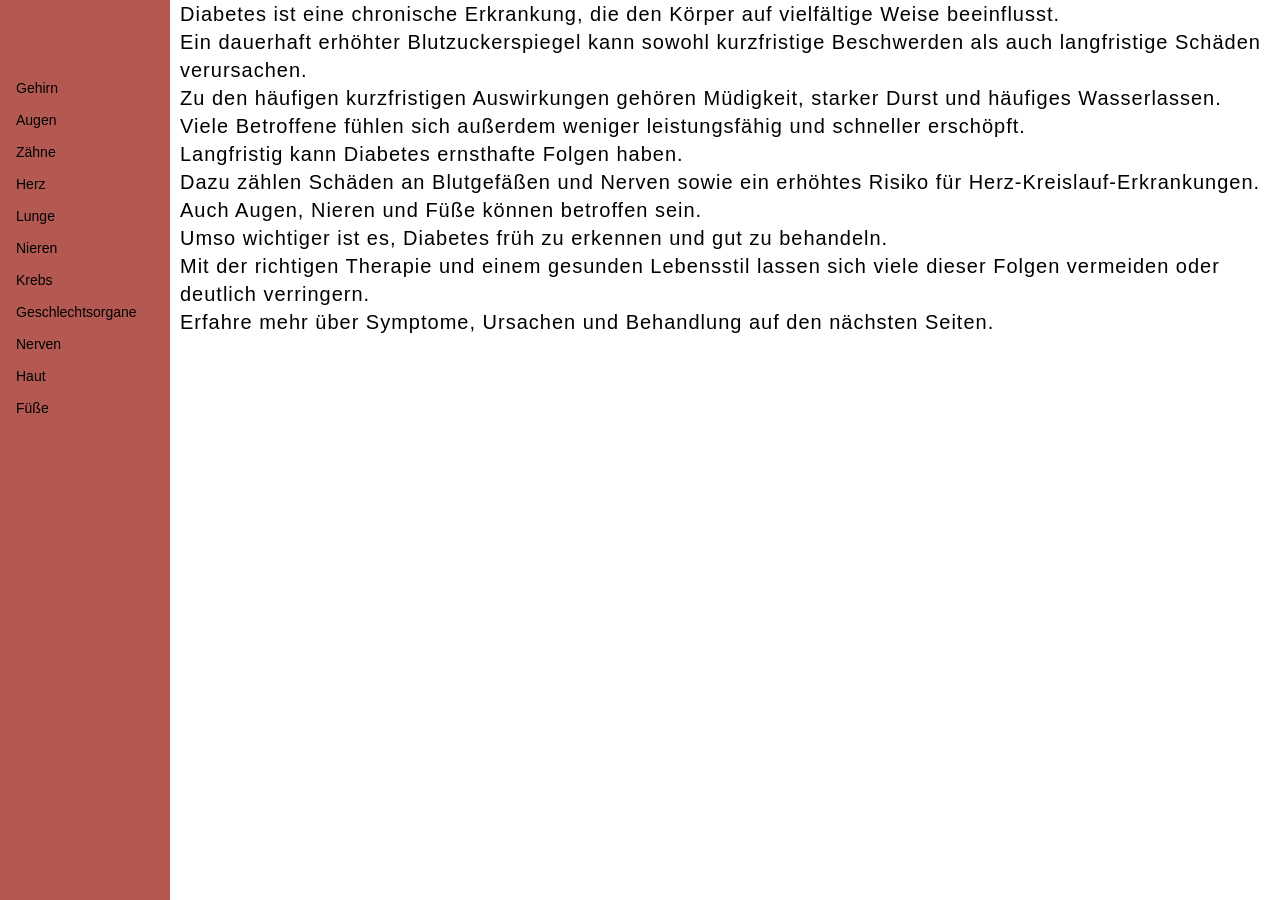
<file: index.html>
<html>
<head>
<link rel="stylesheet" href="css.css"></head>
<body>




<ul> 
<br>
<br>
<br>
<br>
  <li><a href="Gehirn.html">Gehirn</a></li>
  <li><a href="Augen.html">Augen</a></li>
  <li><a href="Zähne.html">Zähne</a></li>
  <li><a href="Herz.html">Herz</a></li>
  <li><a href="Lunge.html">Lunge</a></li>
  <li><a href="Nieren.html">Nieren</a></li>
  <li><a href="Krebs.html">Krebs</a></li>
  <li><a href="Geschlechtsorgane.html">Geschlechtsorgane</a></li>
  <li><a href="Nerven.html">Nerven</a></li>
  <li><a href="Haut.html">Haut</a></li>
  <li><a href="Füße.html">Füße</a></li>
</ul> 
  <body>
    <div> Diabetes ist eine chronische Erkrankung, die den Körper auf vielfältige Weise beeinflusst. <br>
      Ein dauerhaft erhöhter Blutzuckerspiegel kann sowohl kurzfristige Beschwerden als auch langfristige Schäden verursachen.<br>
Zu den häufigen kurzfristigen Auswirkungen gehören Müdigkeit, starker Durst und häufiges Wasserlassen. <br>
      Viele Betroffene fühlen sich außerdem weniger leistungsfähig und schneller erschöpft.<br>
Langfristig kann Diabetes ernsthafte Folgen haben.<br>
      Dazu zählen Schäden an Blutgefäßen und Nerven sowie ein erhöhtes Risiko für Herz-Kreislauf-Erkrankungen. <br>
      Auch Augen, Nieren und Füße können betroffen sein.<br>
Umso wichtiger ist es, Diabetes früh zu erkennen und gut zu behandeln. <br>
      Mit der richtigen Therapie und einem gesunden Lebensstil lassen sich viele dieser Folgen vermeiden oder deutlich verringern.<br>
 Erfahre mehr über Symptome, Ursachen und Behandlung auf den nächsten Seiten.</div>
  </body>
</html>
</file>
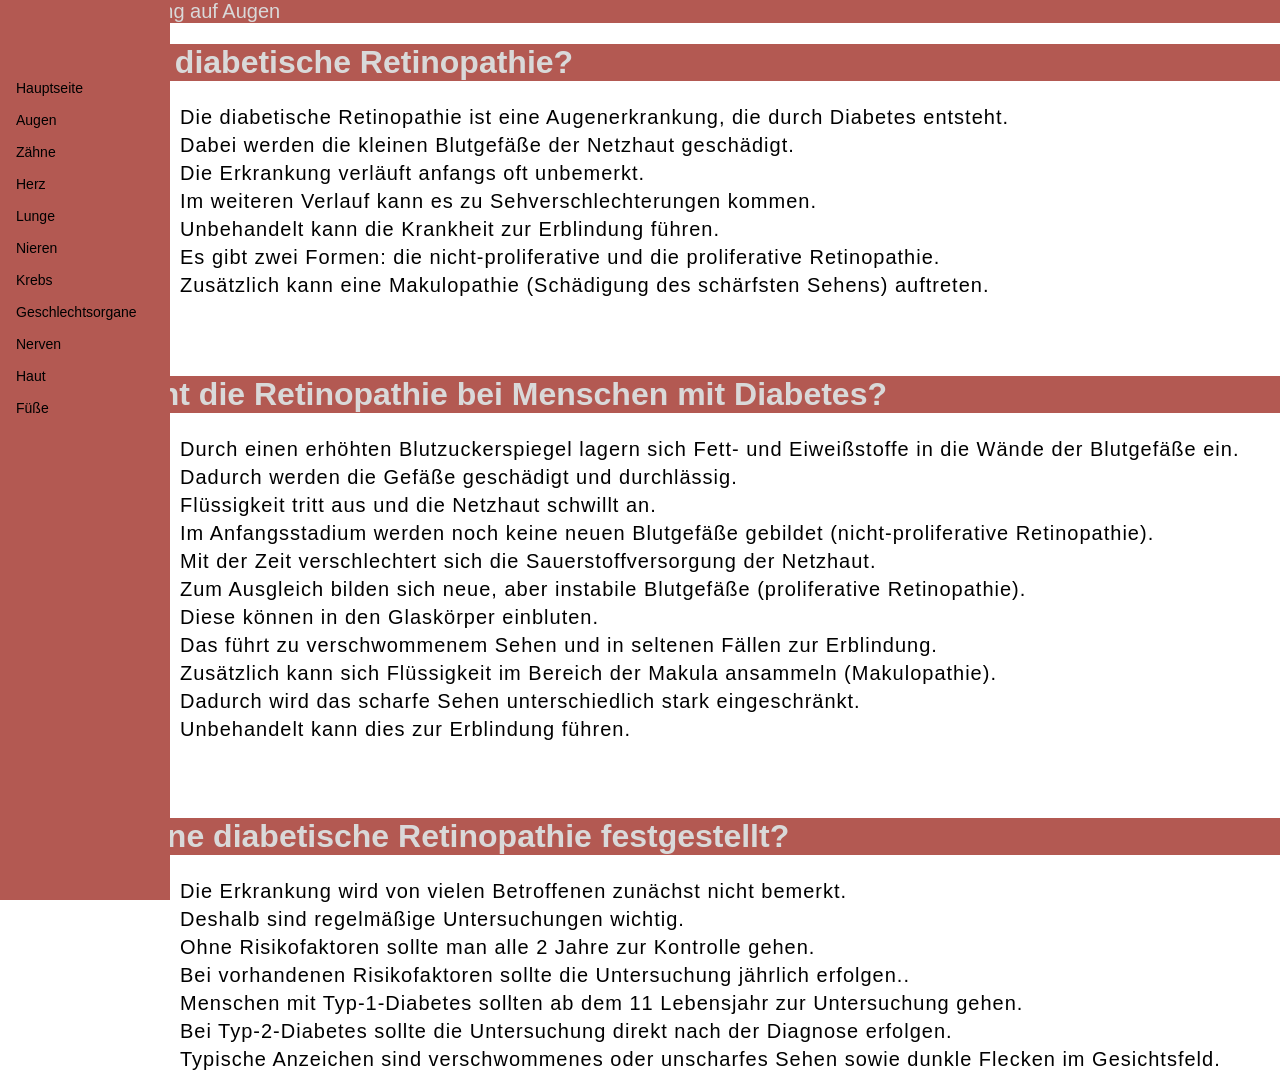
<file: Augen.html>
<html>
<head>
<title>Augen</title>
<link rel="stylesheet" href="css.css">
</head>
<body>




<ul> 
<br>
<br>
<br>
<br>
  <li><a href="index.html">Hauptseite</a></li>
  <li><a href="Augen.html">Augen</a></li>
  <li><a href="Zähne.html">Zähne</a></li>
  <li><a href="Herz.html">Herz</a></li>
  <li><a href="Lunge.html">Lunge</a></li>
  <li><a href="Nieren.html">Nieren</a></li>
  <li><a href="Krebs.html">Krebs</a></li>
  <li><a href="Geschlechtsorgane.html">Geschlechtsorgane</a></li>
  <li><a href="Nerven.html">Nerven</a></li>
  <li><a href="Haut.html">Haut</a></li>
  <li><a href="Füße.html">Füße</a></li>
</ul> 

	
<p>geheim!! Auswirkung auf Augen</p>

<h1>Was ist die diabetische Retinopathie?</h1>
<div>Die diabetische Retinopathie ist eine Augenerkrankung, die durch Diabetes entsteht.<br>
 Dabei werden die kleinen Blutgefäße der Netzhaut geschädigt.<br>
 Die Erkrankung verläuft anfangs oft unbemerkt.<br>
 Im weiteren Verlauf kann es zu Sehverschlechterungen kommen.<br>
 Unbehandelt kann die Krankheit zur Erblindung führen.<br>
 Es gibt zwei Formen: die nicht-proliferative und die proliferative Retinopathie.<br>
 Zusätzlich kann eine Makulopathie (Schädigung des schärfsten Sehens) auftreten.<br><br><br></div>

<h1>Wie entsteht die Retinopathie bei Menschen mit Diabetes?</h1>
<div>Durch einen erhöhten Blutzuckerspiegel lagern sich Fett- und Eiweißstoffe in die Wände der Blutgefäße ein.<br>
 Dadurch werden die Gefäße geschädigt und durchlässig.<br>
 Flüssigkeit tritt aus und die Netzhaut schwillt an.<br>
 Im Anfangsstadium werden noch keine neuen Blutgefäße gebildet (nicht-proliferative Retinopathie).<br>
 Mit der Zeit verschlechtert sich die Sauerstoffversorgung der Netzhaut.<br>
 Zum Ausgleich bilden sich neue, aber instabile Blutgefäße (proliferative Retinopathie).<br>
 Diese können in den Glaskörper einbluten.<br>
 Das führt zu verschwommenem Sehen und in seltenen Fällen zur Erblindung.<br>
 Zusätzlich kann sich Flüssigkeit im Bereich der Makula ansammeln (Makulopathie).<br> 
Dadurch wird das scharfe Sehen unterschiedlich stark eingeschränkt.<br>
 Unbehandelt kann dies zur Erblindung führen.</div><br><br><br>

<h1>Wie wird eine diabetische Retinopathie festgestellt?</h1>
<div>Die Erkrankung wird von vielen Betroffenen zunächst nicht bemerkt.<br>
 Deshalb sind regelmäßige Untersuchungen wichtig.<br>
 Ohne Risikofaktoren sollte man alle 2 Jahre zur Kontrolle gehen.<br>
 Bei vorhandenen Risikofaktoren sollte die Untersuchung jährlich erfolgen..<br>
 Menschen mit Typ-1-Diabetes sollten ab dem 11 Lebensjahr zur Untersuchung gehen.<br>
 Bei Typ-2-Diabetes sollte die Untersuchung direkt nach der Diagnose erfolgen.<br>
 Typische Anzeichen sind verschwommenes oder unscharfes Sehen sowie dunkle Flecken im Gesichtsfeld.<br></div>

</body>
</html>
</file>
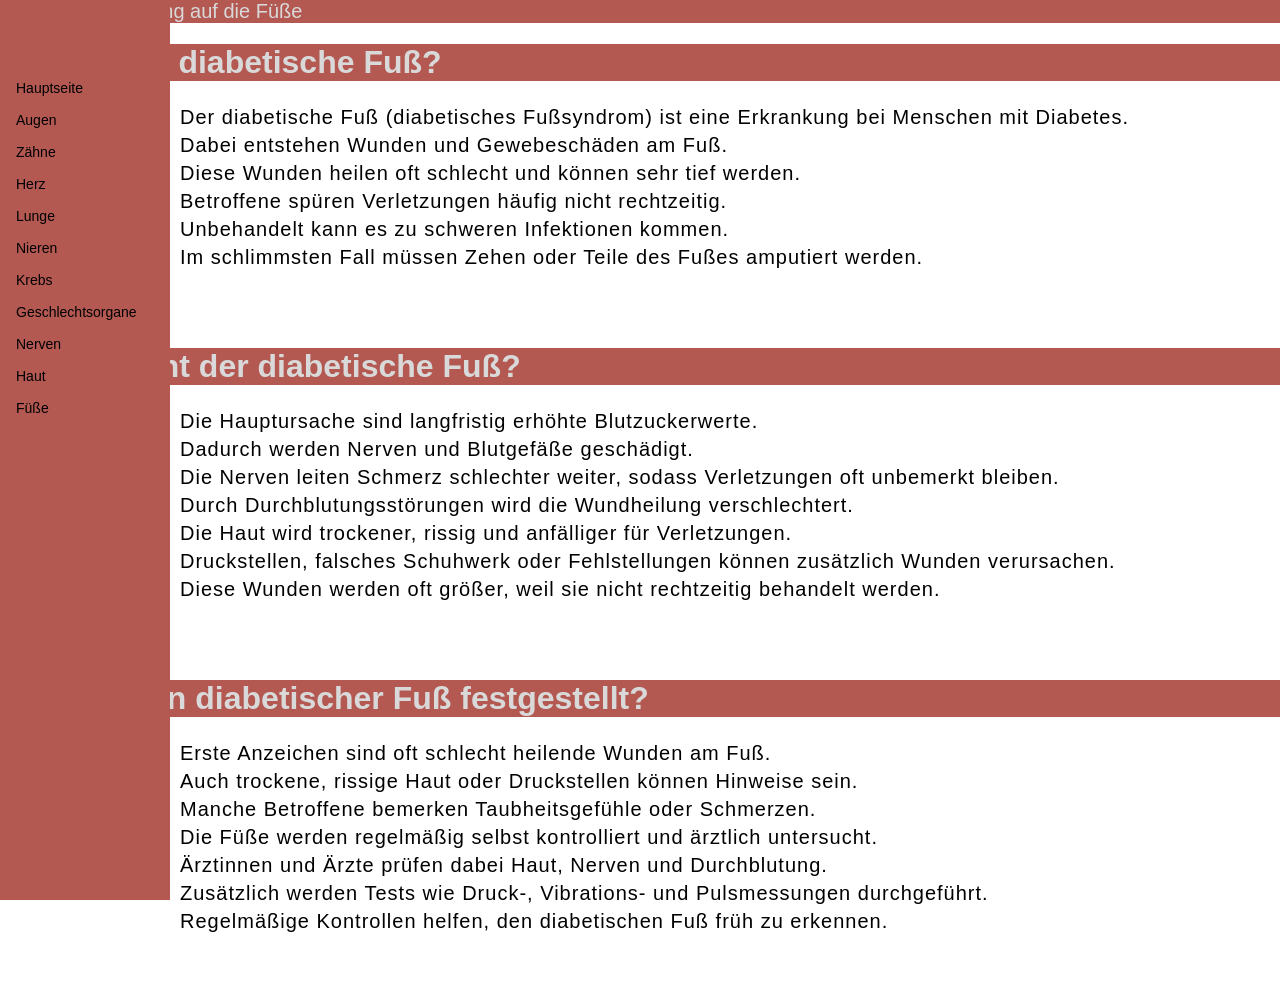
<file: Füße.html>
<html>
<head>
<title>Fuß</title>
<link rel="stylesheet" href="css.css"></head>
<body>



<ul> 
<br>
<br>
<br>
<br>
  <li><a href="index.html">Hauptseite</a></li>
  <li><a href="Augen.html">Augen</a></li>
  <li><a href="Zähne.html">Zähne</a></li>
  <li><a href="Herz.html">Herz</a></li>
  <li><a href="Lunge.html">Lunge</a></li>
  <li><a href="Nieren.html">Nieren</a></li>
  <li><a href="Krebs.html">Krebs</a></li>
  <li><a href="Geschlechtsorgane.html">Geschlechtsorgane</a></li>
  <li><a href="Nerven.html">Nerven</a></li>
  <li><a href="Haut.html">Haut</a></li>
  <li><a href="Füße.html">Füße</a></li>
</ul> 


<p>geheim!! Auswirkung auf die Füße</p>

<h1>Was ist der diabetische Fuß?</h1><div>
Der diabetische Fuß (diabetisches Fußsyndrom) ist eine Erkrankung bei Menschen mit Diabetes.<br>
Dabei entstehen Wunden und Gewebeschäden am Fuß.<br>
Diese Wunden heilen oft schlecht und können sehr tief werden.<br>
Betroffene spüren Verletzungen häufig nicht rechtzeitig.<br>
Unbehandelt kann es zu schweren Infektionen kommen.<br>
Im schlimmsten Fall müssen Zehen oder Teile des Fußes amputiert werden.<br><br><br></div>	

<h1>Wie entsteht der diabetische Fuß?</h1><div>
Die Hauptursache sind langfristig erhöhte Blutzuckerwerte.<br>
Dadurch werden Nerven und Blutgefäße geschädigt.<br>
Die Nerven leiten Schmerz schlechter weiter, sodass Verletzungen oft unbemerkt bleiben.<br>
Durch Durchblutungsstörungen wird die Wundheilung verschlechtert.<br>
Die Haut wird trockener, rissig und anfälliger für Verletzungen.<br>
Druckstellen, falsches Schuhwerk oder Fehlstellungen können zusätzlich Wunden verursachen.<br>
Diese Wunden werden oft größer, weil sie nicht rechtzeitig behandelt werden.<br><br><br></div>

<h1>Wie wird ein diabetischer Fuß festgestellt?</h1><div>
Erste Anzeichen sind oft schlecht heilende Wunden am Fuß.<br>
Auch trockene, rissige Haut oder Druckstellen können Hinweise sein.<br>
Manche Betroffene bemerken Taubheitsgefühle oder Schmerzen.<br>
Die Füße werden regelmäßig selbst kontrolliert und ärztlich untersucht.<br>
Ärztinnen und Ärzte prüfen dabei Haut, Nerven und Durchblutung.<br>
Zusätzlich werden Tests wie Druck-, Vibrations- und Pulsmessungen durchgeführt.<br>
Regelmäßige Kontrollen helfen, den diabetischen Fuß früh zu erkennen.<br><br><br></div>

</body>
</html>
</file>
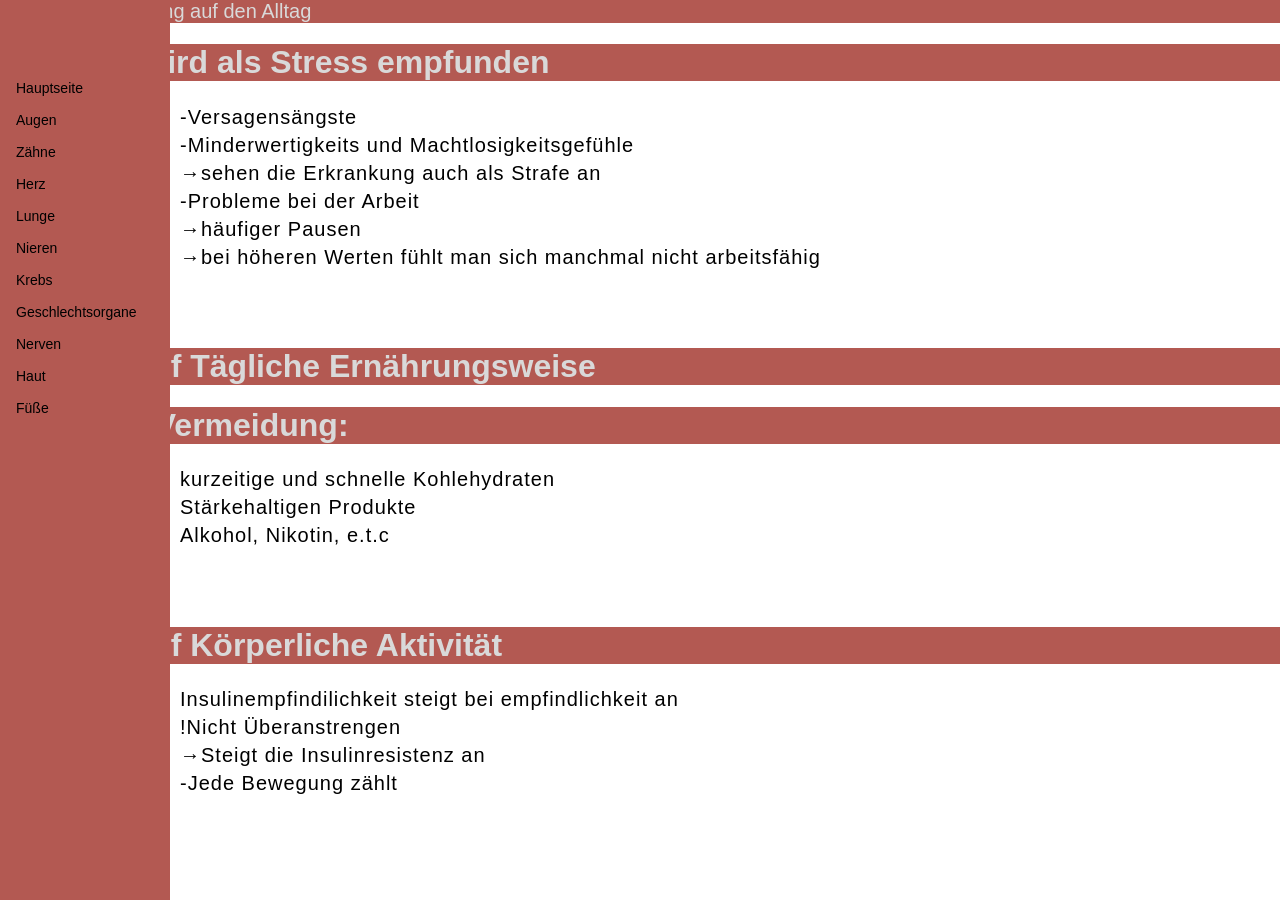
<file: Gehirn.html>
<html>
<head>
<title>Alltag</title>
<link rel="stylesheet" href="css.css"></head>
<body>



<ul> 
<br>
<br>
<br>
<br>
  <li><a href="index.html">Hauptseite</a></li>
  <li><a href="Augen.html">Augen</a></li>
  <li><a href="Zähne.html">Zähne</a></li>
  <li><a href="Herz.html">Herz</a></li>
  <li><a href="Lunge.html">Lunge</a></li>
  <li><a href="Nieren.html">Nieren</a></li>
  <li><a href="Krebs.html">Krebs</a></li>
  <li><a href="Geschlechtsorgane.html">Geschlechtsorgane</a></li>
  <li><a href="Nerven.html">Nerven</a></li>
  <li><a href="Haut.html">Haut</a></li>
  <li><a href="Füße.html">Füße</a></li>
</ul> 

<p>geheim!!  Auswirkung auf den Alltag</p>


<h1>Therapie wird als Stress empfunden</h1><div>
-Versagensängste<br>
-Minderwertigkeits und Machtlosigkeitsgefühle<br>
→sehen die Erkrankung auch als Strafe an<br>
-Probleme bei der Arbeit<br>
→häufiger Pausen<br>
→bei höheren Werten fühlt man sich manchmal nicht arbeitsfähig<br><br><br></div>

<h1>Einfluss auf Tägliche Ernährungsweise</h1><div>

</div>



<h1>Generelle Vermeidung:</h1><div>
kurzeitige und schnelle Kohlehydraten<br>
Stärkehaltigen Produkte<br>
Alkohol, Nikotin, e.t.c<br><br><br></div>

<h1>Einfluss auf Körperliche Aktivität</h1><div>
Insulinempfindilichkeit steigt bei empfindlichkeit an<br>
!Nicht Überanstrengen<br>
→Steigt die Insulinresistenz an<br>
-Jede Bewegung zählt<br>
</body>
</html>
</file>
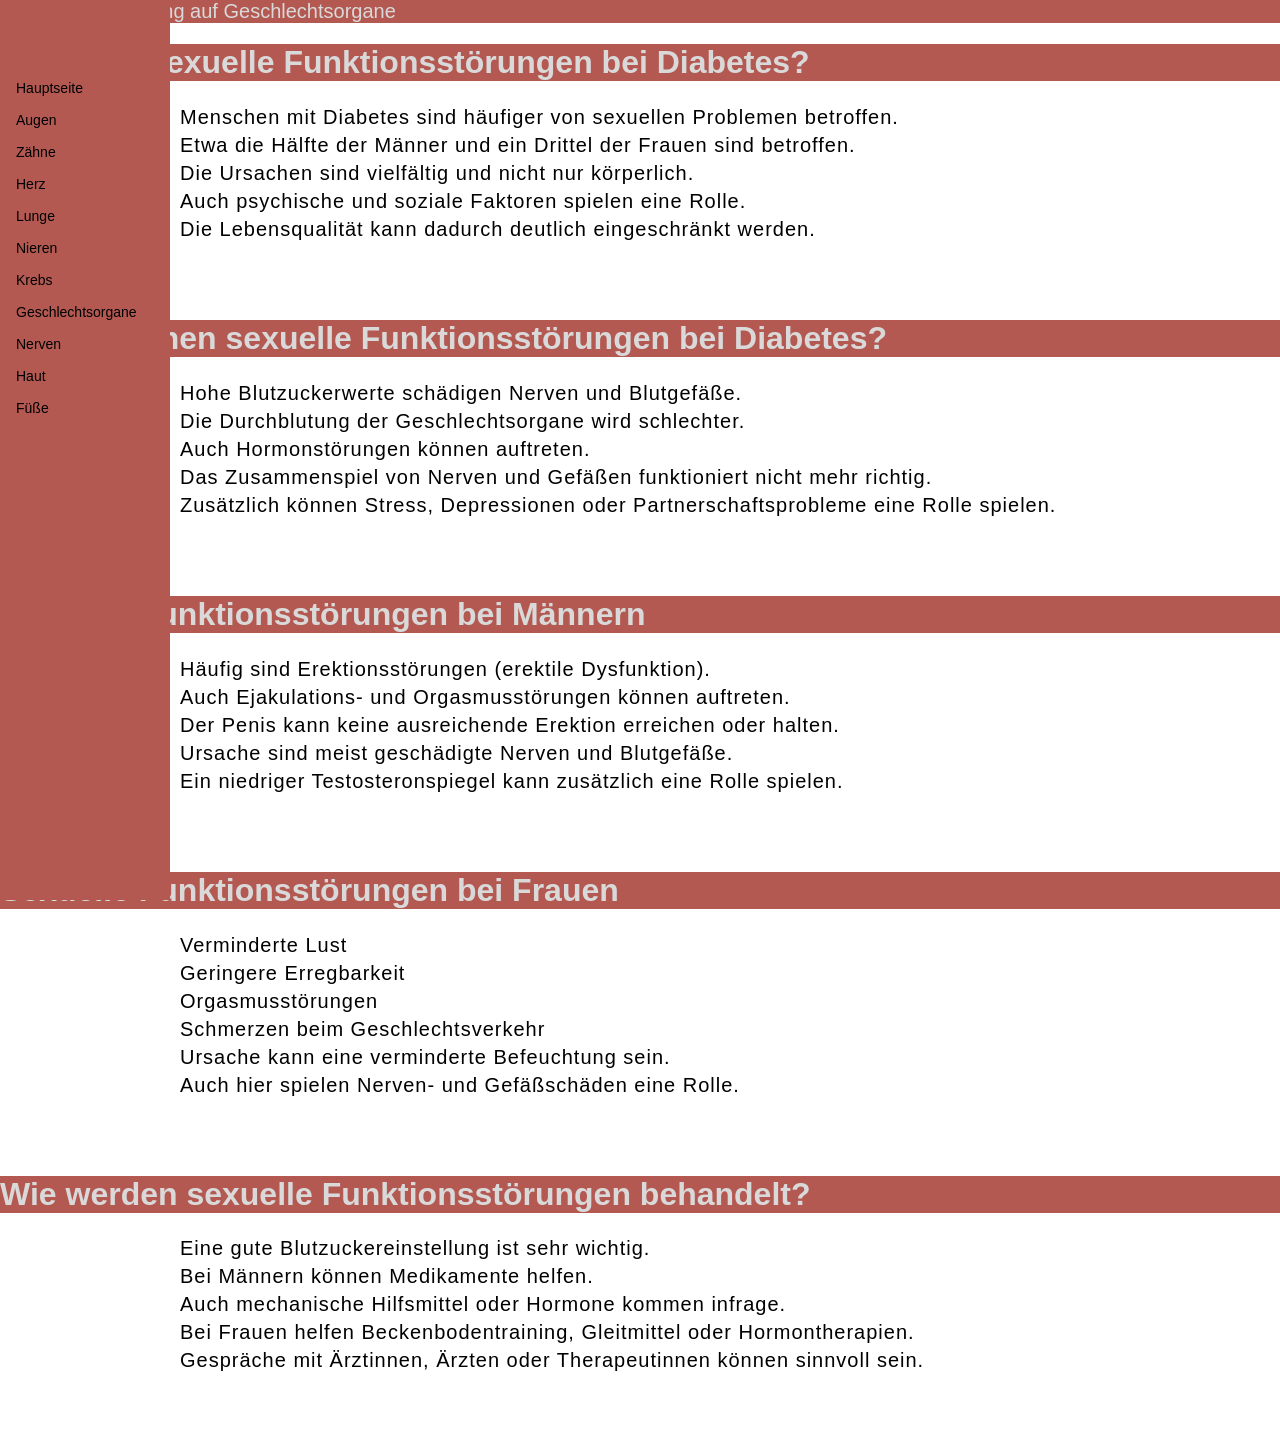
<file: Geschlechtsorgane.html>
<html>
<head>
<title>Geschlechtsorgane</title>
<link rel="stylesheet" href="css.css"></head>
<body>




<ul> 
<br>
<br>
<br>
<br>
  <li><a href="index.html">Hauptseite</a></li>
  <li><a href="Augen.html">Augen</a></li>
  <li><a href="Zähne.html">Zähne</a></li>
  <li><a href="Herz.html">Herz</a></li>
  <li><a href="Lunge.html">Lunge</a></li>
  <li><a href="Nieren.html">Nieren</a></li>
  <li><a href="Krebs.html">Krebs</a></li>
  <li><a href="Geschlechtsorgane.html">Geschlechtsorgane</a></li>
  <li><a href="Nerven.html">Nerven</a></li>
  <li><a href="Haut.html">Haut</a></li>
  <li><a href="Füße.html">Füße</a></li>
</ul> 


<p>geheim!! Auswirkung auf Geschlechtsorgane</p>

<h1>Was sind sexuelle Funktionsstörungen bei Diabetes?</h1>
<div>Menschen mit Diabetes sind häufiger von sexuellen Problemen betroffen.<br>
 Etwa die Hälfte der Männer und ein Drittel der Frauen sind betroffen.<br>
 Die Ursachen sind vielfältig und nicht nur körperlich.<br>
 Auch psychische und soziale Faktoren spielen eine Rolle.<br>
 Die Lebensqualität kann dadurch deutlich eingeschränkt werden.<br><br><br></div>

<h1>Wie entstehen sexuelle Funktionsstörungen bei Diabetes?</h1>
<div>Hohe Blutzuckerwerte schädigen Nerven und Blutgefäße.<br>
 Die Durchblutung der Geschlechtsorgane wird schlechter.<br>
 Auch Hormonstörungen können auftreten.<br>
 Das Zusammenspiel von Nerven und Gefäßen funktioniert nicht mehr richtig.<br> Zusätzlich können Stress, Depressionen oder Partnerschaftsprobleme eine Rolle spielen.<br><br><br></div>

<h1>Sexuelle Funktionsstörungen bei Männern</h1>
<div>Häufig sind Erektionsstörungen (erektile Dysfunktion).<br>
 Auch Ejakulations- und Orgasmusstörungen können auftreten.<br>
 Der Penis kann keine ausreichende Erektion erreichen oder halten.<br>
 Ursache sind meist geschädigte Nerven und Blutgefäße.<br>
 Ein niedriger Testosteronspiegel kann zusätzlich eine Rolle spielen.<br><br><br></div>

<h1>Sexuelle Funktionsstörungen bei Frauen</h1>
<div>Verminderte Lust<br>
 Geringere Erregbarkeit<br>
 Orgasmusstörungen<br>
 Schmerzen beim Geschlechtsverkehr<br>
 Ursache kann eine verminderte Befeuchtung sein.<br>
 Auch hier spielen Nerven- und Gefäßschäden eine Rolle.<br><br><br></div>

<h1>Wie werden sexuelle Funktionsstörungen behandelt?</h1>
<div>Eine gute Blutzuckereinstellung ist sehr wichtig.<br>
 Bei Männern können Medikamente helfen.<br>
 Auch mechanische Hilfsmittel oder Hormone kommen infrage.<br>
 Bei Frauen helfen Beckenbodentraining, Gleitmittel oder Hormontherapien.<br>
 Gespräche mit Ärztinnen, Ärzten oder Therapeutinnen können sinnvoll sein.<br><br><br></div>

</body>
</html>
</file>
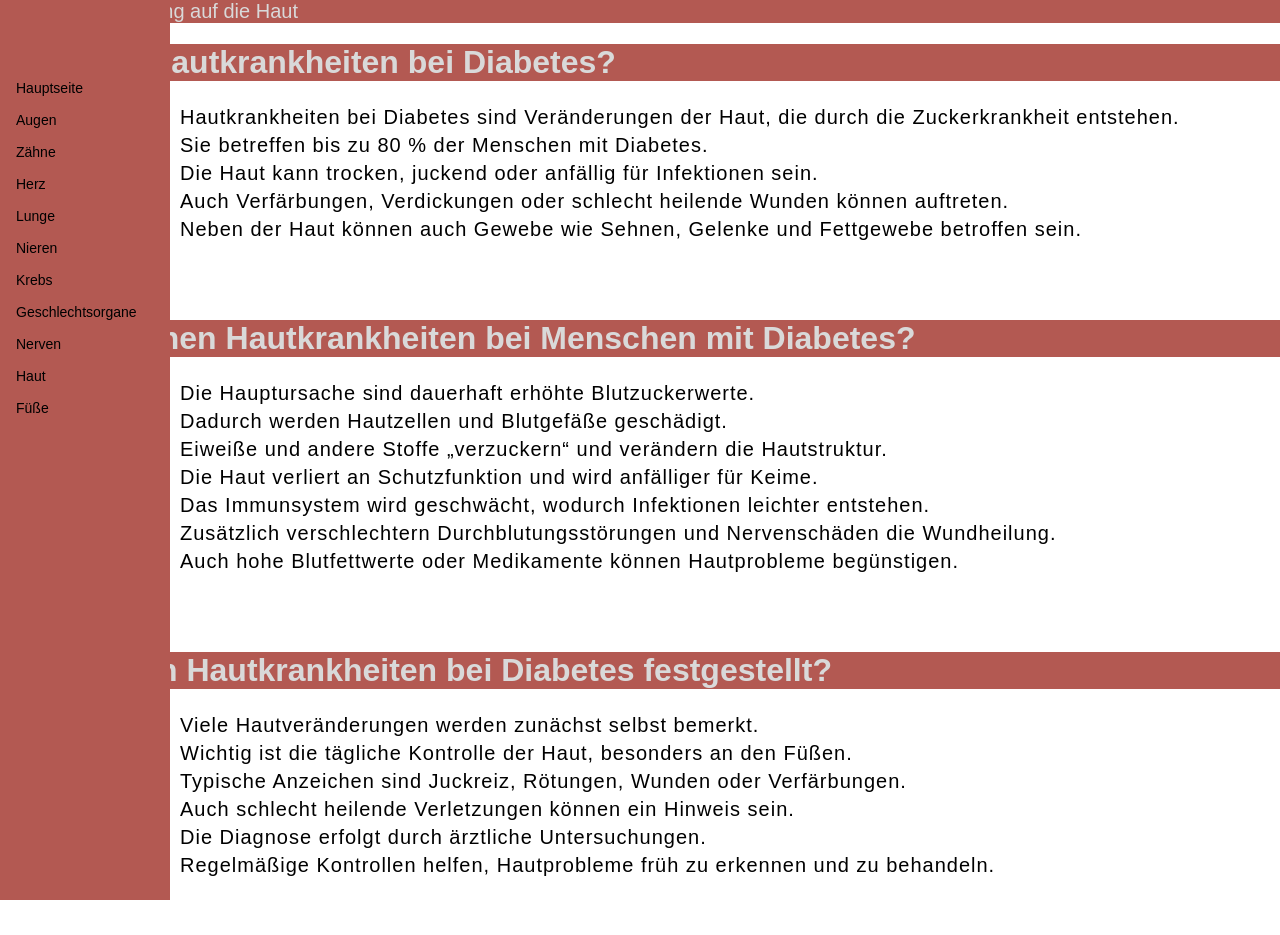
<file: Haut.html>
<html>
<head>
<title>Haut</title>
<link rel="stylesheet" href="css.css"></head>
<body>




<ul> 
<br>
<br>
<br>
<br>
  <li><a href="index.html">Hauptseite</a></li>
  <li><a href="Augen.html">Augen</a></li>
  <li><a href="Zähne.html">Zähne</a></li>
  <li><a href="Herz.html">Herz</a></li>
  <li><a href="Lunge.html">Lunge</a></li>
  <li><a href="Nieren.html">Nieren</a></li>
  <li><a href="Krebs.html">Krebs</a></li>
  <li><a href="Geschlechtsorgane.html">Geschlechtsorgane</a></li>
  <li><a href="Nerven.html">Nerven</a></li>
  <li><a href="Haut.html">Haut</a></li>
  <li><a href="Füße.html">Füße</a></li>
</ul> 


<p>geheim!! Auswirkung auf die Haut</p>

<h1>Was sind Hautkrankheiten bei Diabetes?</h1><div>
Hautkrankheiten bei Diabetes sind Veränderungen der Haut, die durch die Zuckerkrankheit entstehen.<br>
Sie betreffen bis zu 80 % der Menschen mit Diabetes.<br>
Die Haut kann trocken, juckend oder anfällig für Infektionen sein.<br>
Auch Verfärbungen, Verdickungen oder schlecht heilende Wunden können auftreten.<br>
Neben der Haut können auch Gewebe wie Sehnen, Gelenke und Fettgewebe betroffen sein.<br><br><br></div>

<h1>Wie entstehen Hautkrankheiten bei Menschen mit Diabetes?</h1><div>
Die Hauptursache sind dauerhaft erhöhte Blutzuckerwerte.<br>
Dadurch werden Hautzellen und Blutgefäße geschädigt.<br>
Eiweiße und andere Stoffe „verzuckern“ und verändern die Hautstruktur.<br>
Die Haut verliert an Schutzfunktion und wird anfälliger für Keime.<br>
Das Immunsystem wird geschwächt, wodurch Infektionen leichter entstehen.<br>
Zusätzlich verschlechtern Durchblutungsstörungen und Nervenschäden die Wundheilung.<br>
Auch hohe Blutfettwerte oder Medikamente können Hautprobleme begünstigen.<br><br><br></div>

<h1>Wie werden Hautkrankheiten bei Diabetes festgestellt?</h1><div>
Viele Hautveränderungen werden zunächst selbst bemerkt.<br>
Wichtig ist die tägliche Kontrolle der Haut, besonders an den Füßen.<br>
Typische Anzeichen sind Juckreiz, Rötungen, Wunden oder Verfärbungen.<br>
Auch schlecht heilende Verletzungen können ein Hinweis sein.<br>
Die Diagnose erfolgt durch ärztliche Untersuchungen.<br>
Regelmäßige Kontrollen helfen, Hautprobleme früh zu erkennen und zu behandeln.<br><br><br></div>

</body>
</html>
</file>
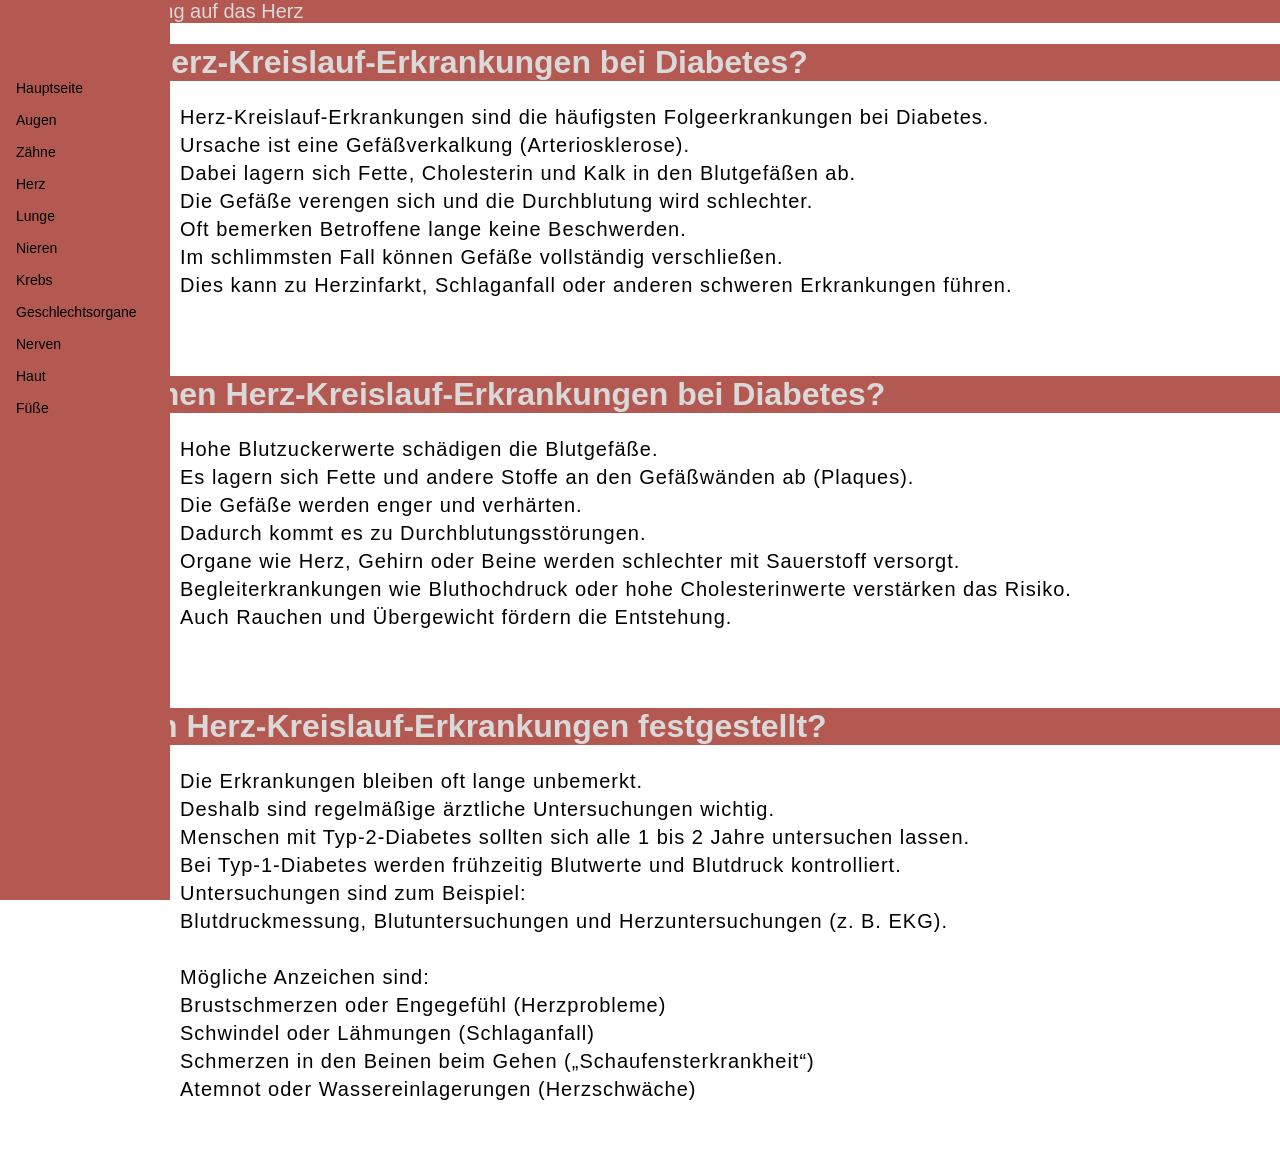
<file: Herz.html>
<html>
<head>
<title>Herz</title>
<link rel="stylesheet" href="css.css"></head>
<body>




<ul> 
<br>
<br>
<br>
<br>
  <li><a href="index.html">Hauptseite</a></li>
  <li><a href="Augen.html">Augen</a></li>
  <li><a href="Zähne.html">Zähne</a></li>
  <li><a href="Herz.html">Herz</a></li>
  <li><a href="Lunge.html">Lunge</a></li>
  <li><a href="Nieren.html">Nieren</a></li>
  <li><a href="Krebs.html">Krebs</a></li>
  <li><a href="Geschlechtsorgane.html">Geschlechtsorgane</a></li>
  <li><a href="Nerven.html">Nerven</a></li>
  <li><a href="Haut.html">Haut</a></li>
  <li><a href="Füße.html">Füße</a></li>
</ul> 


<p>geheim!! Auswirkung auf das Herz</p>


<h1>Was sind Herz-Kreislauf-Erkrankungen bei Diabetes?</h1>
<div>Herz-Kreislauf-Erkrankungen sind die häufigsten Folgeerkrankungen bei Diabetes.<br>
 Ursache ist eine Gefäßverkalkung (Arteriosklerose).<br>
 Dabei lagern sich Fette, Cholesterin und Kalk in den Blutgefäßen ab.<br>
 Die Gefäße verengen sich und die Durchblutung wird schlechter.<br>
 Oft bemerken Betroffene lange keine Beschwerden.<br>
 Im schlimmsten Fall können Gefäße vollständig verschließen.<br>
 Dies kann zu Herzinfarkt, Schlaganfall oder anderen schweren Erkrankungen führen.<br><br><br>
</div>
<h1>Wie entstehen Herz-Kreislauf-Erkrankungen bei Diabetes?</h1>
<div>Hohe Blutzuckerwerte schädigen die Blutgefäße.<br>
 Es lagern sich Fette und andere Stoffe an den Gefäßwänden ab (Plaques).<br>
 Die Gefäße werden enger und verhärten.<br>
 Dadurch kommt es zu Durchblutungsstörungen.<br>
 Organe wie Herz, Gehirn oder Beine werden schlechter mit Sauerstoff versorgt.<br>
 Begleiterkrankungen wie Bluthochdruck oder hohe Cholesterinwerte verstärken das Risiko.<br>
 Auch Rauchen und Übergewicht fördern die Entstehung.<br><br><br>
</div>
<h1>Wie werden Herz-Kreislauf-Erkrankungen festgestellt?</h1>
<div>Die Erkrankungen bleiben oft lange unbemerkt.<br>
 Deshalb sind regelmäßige ärztliche Untersuchungen wichtig.<br>
 Menschen mit Typ-2-Diabetes sollten sich alle 1 bis 2 Jahre untersuchen lassen.<br>
 Bei Typ-1-Diabetes werden frühzeitig Blutwerte und Blutdruck kontrolliert.<br>
 Untersuchungen sind zum Beispiel:<br>
 Blutdruckmessung, Blutuntersuchungen und Herzuntersuchungen (z. B. EKG).<br><br>
Mögliche Anzeichen sind:<br>
 Brustschmerzen oder Engegefühl (Herzprobleme)<br>
 Schwindel oder Lähmungen (Schlaganfall)<br>
 Schmerzen in den Beinen beim Gehen („Schaufensterkrankheit“)<br>
 Atemnot oder Wassereinlagerungen (Herzschwäche)<br><br><br>
</div>

</body>
</html>
</file>
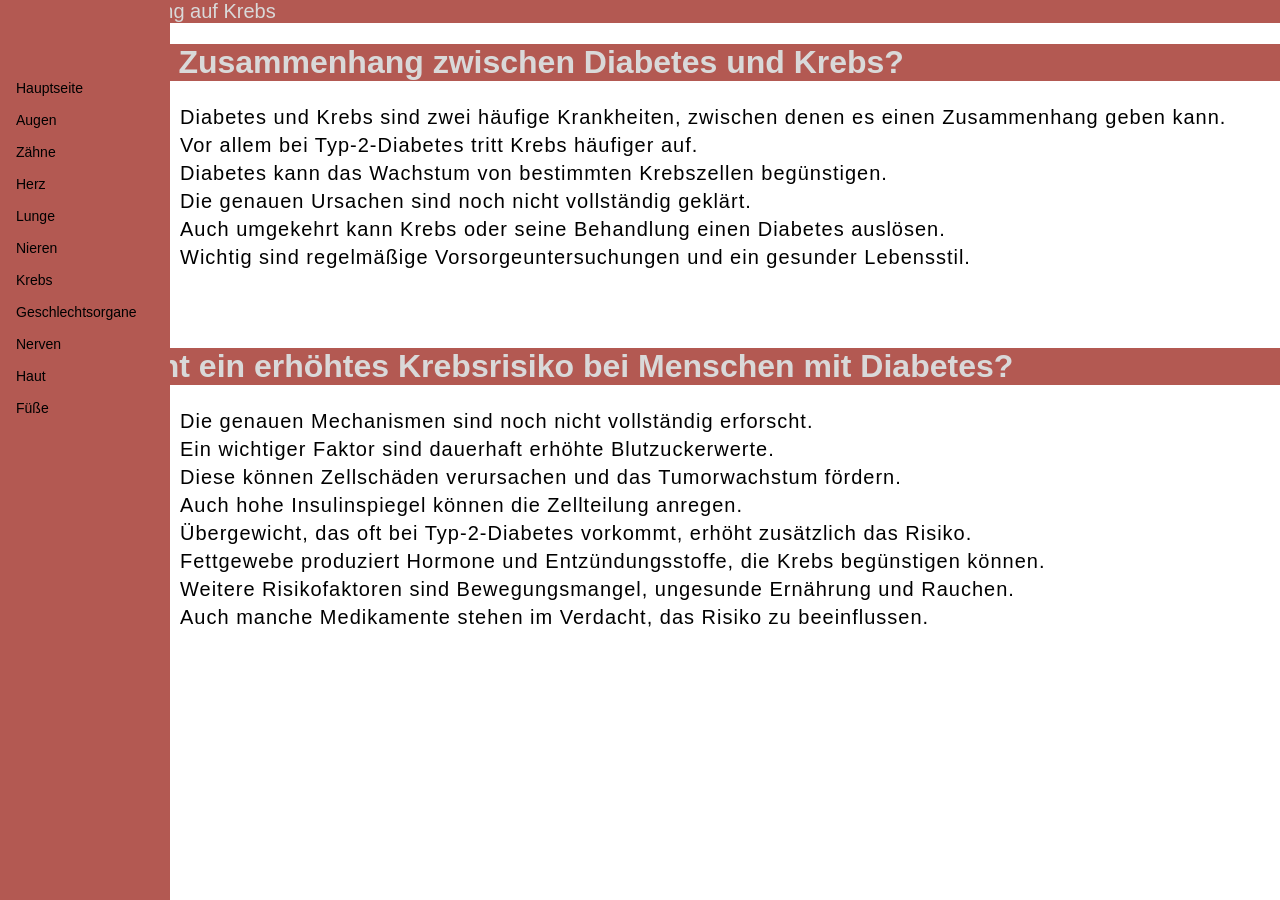
<file: Krebs.html>
<html>
<head>
<title>Krebs</title>
<link rel="stylesheet" href="css.css"></head>
<body>



<ul> 
<br>
<br>
<br>
<br>
  <li><a href="index.html">Hauptseite</a></li>
  <li><a href="Augen.html">Augen</a></li>
  <li><a href="Zähne.html">Zähne</a></li>
  <li><a href="Herz.html">Herz</a></li>
  <li><a href="Lunge.html">Lunge</a></li>
  <li><a href="Nieren.html">Nieren</a></li>
  <li><a href="Krebs.html">Krebs</a></li>
  <li><a href="Geschlechtsorgane.html">Geschlechtsorgane</a></li>
  <li><a href="Nerven.html">Nerven</a></li>
  <li><a href="Haut.html">Haut</a></li>
  <li><a href="Füße.html">Füße</a></li>
</ul> 


<p>geheim!! Auswirkung auf Krebs</p>

<h1>Was ist der Zusammenhang zwischen Diabetes und Krebs?</h1><div>
Diabetes und Krebs sind zwei häufige Krankheiten, zwischen denen es einen Zusammenhang geben kann.<br>
Vor allem bei Typ-2-Diabetes tritt Krebs häufiger auf.<br>
Diabetes kann das Wachstum von bestimmten Krebszellen begünstigen.<br>
Die genauen Ursachen sind noch nicht vollständig geklärt.<br>
Auch umgekehrt kann Krebs oder seine Behandlung einen Diabetes auslösen.<br>
Wichtig sind regelmäßige Vorsorgeuntersuchungen und ein gesunder Lebensstil.<br><br><br></div>


<h1>Wie entsteht ein erhöhtes Krebsrisiko bei Menschen mit Diabetes?</h1><div>
Die genauen Mechanismen sind noch nicht vollständig erforscht.<br>
Ein wichtiger Faktor sind dauerhaft erhöhte Blutzuckerwerte.<br>
Diese können Zellschäden verursachen und das Tumorwachstum fördern.<br>
Auch hohe Insulinspiegel können die Zellteilung anregen.<br>
Übergewicht, das oft bei Typ-2-Diabetes vorkommt, erhöht zusätzlich das Risiko.<br>
Fettgewebe produziert Hormone und Entzündungsstoffe, die Krebs begünstigen können.<br>
Weitere Risikofaktoren sind Bewegungsmangel, ungesunde Ernährung und Rauchen.<br>
Auch manche Medikamente stehen im Verdacht, das Risiko zu beeinflussen.<br><br><br></div>
</file>
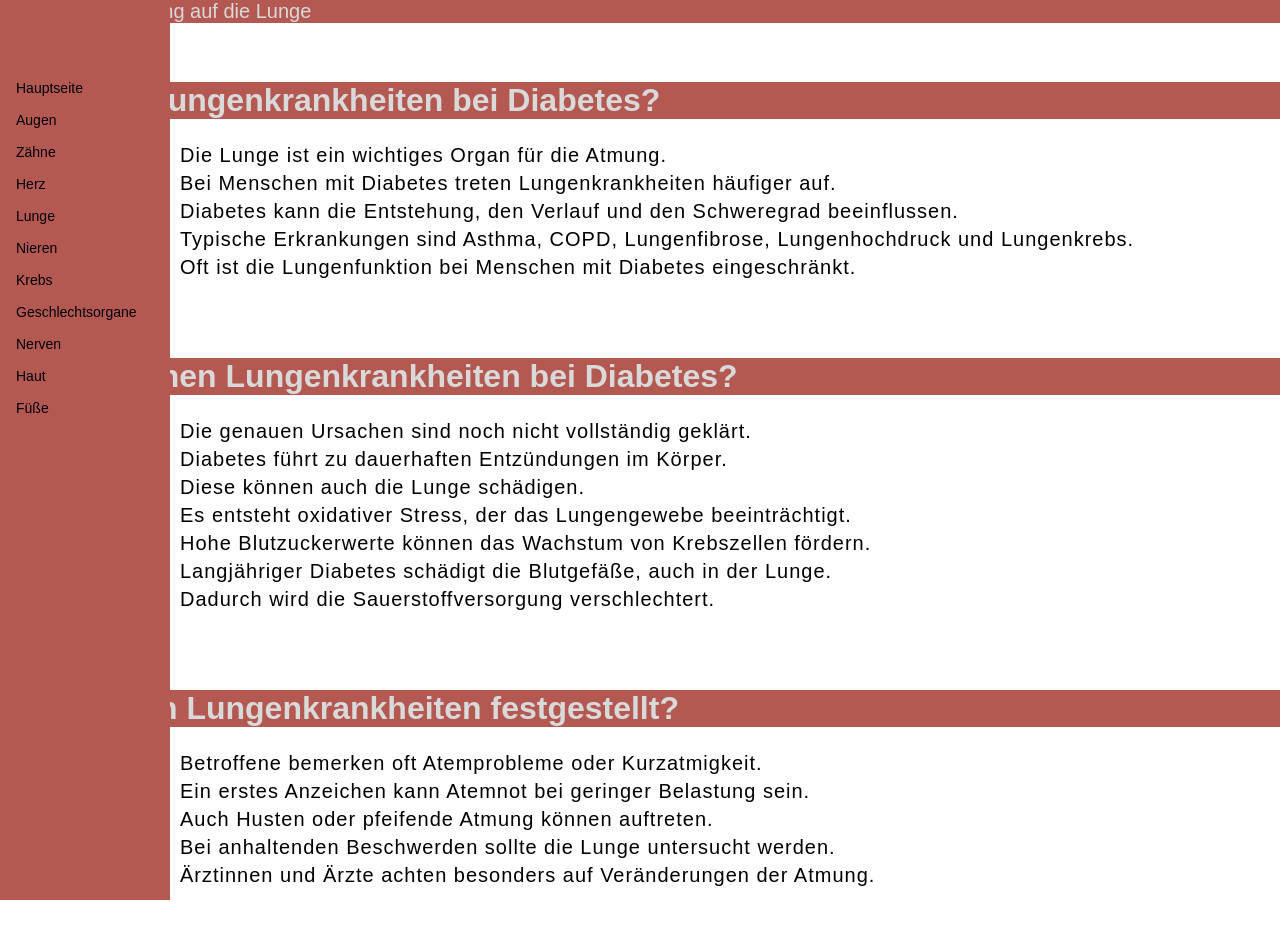
<file: Lunge.html>
<html>
<head>
<title>Lunge</title>
<link rel="stylesheet" href="css.css"></head>
<body>




<ul> 
<br>
<br>
<br>
<br>
  <li><a href="index.html">Hauptseite</a></li>
  <li><a href="Augen.html">Augen</a></li>
  <li><a href="Zähne.html">Zähne</a></li>
  <li><a href="Herz.html">Herz</a></li>
  <li><a href="Lunge.html">Lunge</a></li>
  <li><a href="Nieren.html">Nieren</a></li>
  <li><a href="Krebs.html">Krebs</a></li>
  <li><a href="Geschlechtsorgane.html">Geschlechtsorgane</a></li>
  <li><a href="Nerven.html">Nerven</a></li>
  <li><a href="Haut.html">Haut</a></li>
  <li><a href="Füße.html">Füße</a></li>
</ul> 

<p>geheim!! Auswirkung auf die Lunge</p>

<<h1>Was sind Lungenkrankheiten bei Diabetes?</h1>
<div>Die Lunge ist ein wichtiges Organ für die Atmung.<br>
 Bei Menschen mit Diabetes treten Lungenkrankheiten häufiger auf.<br>
 Diabetes kann die Entstehung, den Verlauf und den Schweregrad beeinflussen.<br>
 Typische Erkrankungen sind Asthma, COPD, Lungenfibrose, Lungenhochdruck und Lungenkrebs.<br>
 Oft ist die Lungenfunktion bei Menschen mit Diabetes eingeschränkt.<br><br><br></div>

<h1>Wie entstehen Lungenkrankheiten bei Diabetes?</h1>
<div>Die genauen Ursachen sind noch nicht vollständig geklärt.<br>
 Diabetes führt zu dauerhaften Entzündungen im Körper.<br>
 Diese können auch die Lunge schädigen.<br>
 Es entsteht oxidativer Stress, der das Lungengewebe beeinträchtigt.<br>
 Hohe Blutzuckerwerte können das Wachstum von Krebszellen fördern.<br>
 Langjähriger Diabetes schädigt die Blutgefäße, auch in der Lunge.<br>
 Dadurch wird die Sauerstoffversorgung verschlechtert.<br><br><br></div>

<h1>Wie werden Lungenkrankheiten festgestellt?</h1>
<div>Betroffene bemerken oft Atemprobleme oder Kurzatmigkeit.<br>
 Ein erstes Anzeichen kann Atemnot bei geringer Belastung sein.<br>
 Auch Husten oder pfeifende Atmung können auftreten.<br>
 Bei anhaltenden Beschwerden sollte die Lunge untersucht werden.<br>
 Ärztinnen und Ärzte achten besonders auf Veränderungen der Atmung.<br><br><br></div>


</body>
</html>
</file>
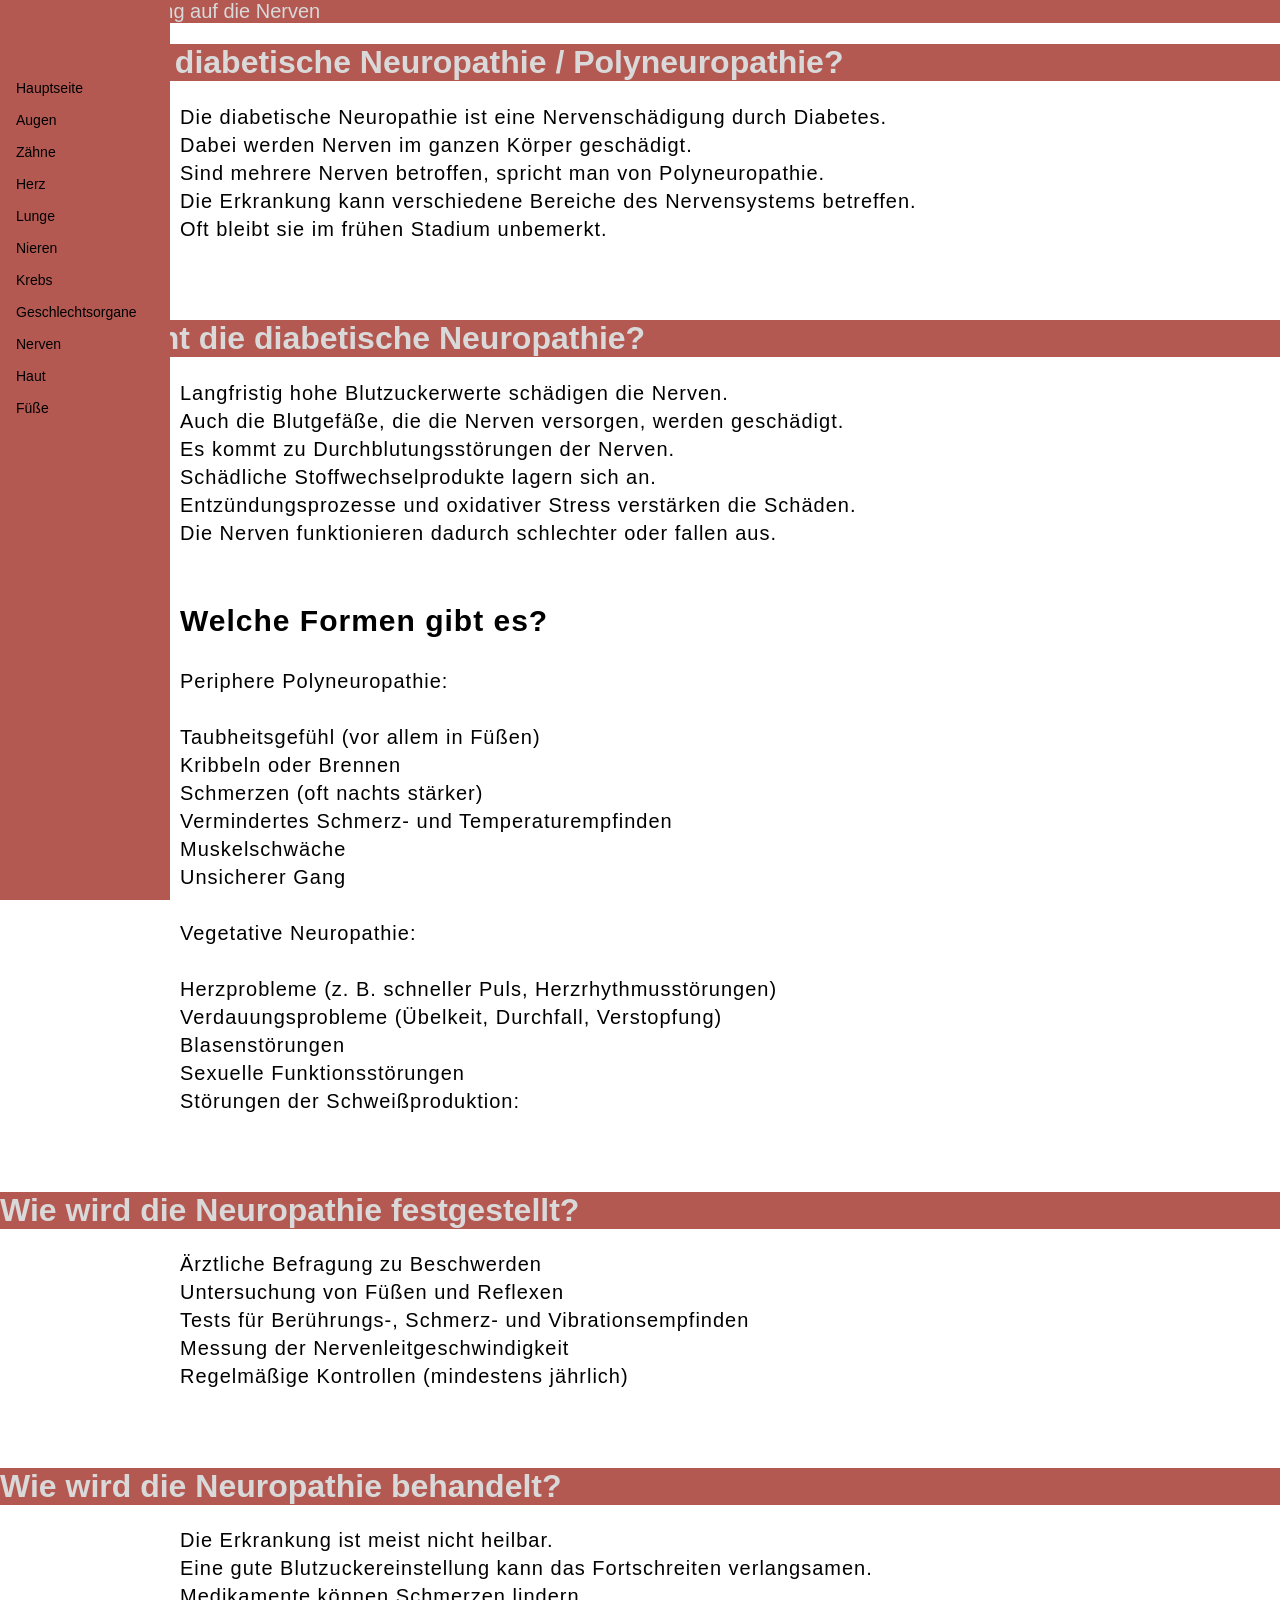
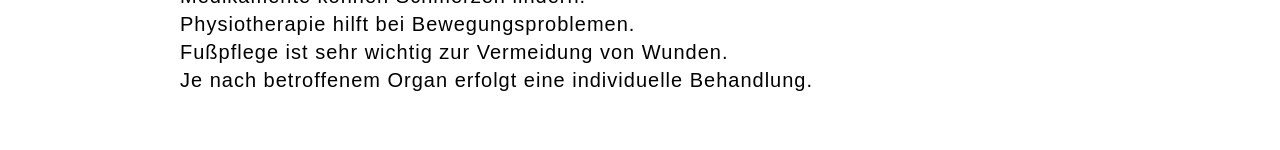
<file: Nerven.html>
<html>
<head>
  <title> Nerven</title>
<link rel="stylesheet" href="css.css"></head>
<body>




<ul> 
<br>
<br>
<br>
<br>
  <li><a href="index.html">Hauptseite</a></li>
  <li><a href="Augen.html">Augen</a></li>
  <li><a href="Zähne.html">Zähne</a></li>
  <li><a href="Herz.html">Herz</a></li>
  <li><a href="Lunge.html">Lunge</a></li>
  <li><a href="Nieren.html">Nieren</a></li>
  <li><a href="Krebs.html">Krebs</a></li>
  <li><a href="Geschlechtsorgane.html">Geschlechtsorgane</a></li>
  <li><a href="Nerven.html">Nerven</a></li>
  <li><a href="Haut.html">Haut</a></li>
  <li><a href="Füße.html">Füße</a></li>
</ul> 

<p>geheim!! Auswirkung auf die Nerven</p>

<h1>Was ist die diabetische Neuropathie / Polyneuropathie?</h1>
<div>Die diabetische Neuropathie ist eine Nervenschädigung durch Diabetes.<br>
 Dabei werden Nerven im ganzen Körper geschädigt.<br>
 Sind mehrere Nerven betroffen, spricht man von Polyneuropathie.<br>
 Die Erkrankung kann verschiedene Bereiche des Nervensystems betreffen.<br>
 Oft bleibt sie im frühen Stadium unbemerkt.<br><br><br></div>

<h1>Wie entsteht die diabetische Neuropathie?</h1>
<div>Langfristig hohe Blutzuckerwerte schädigen die Nerven.<br>
 Auch die Blutgefäße, die die Nerven versorgen, werden geschädigt.<br>
 Es kommt zu Durchblutungsstörungen der Nerven.<br>
 Schädliche Stoffwechselprodukte lagern sich an.<br>
 Entzündungsprozesse und oxidativer Stress verstärken die Schäden.<br>
 Die Nerven funktionieren dadurch schlechter oder fallen aus.<br><br>

<h2>Welche Formen gibt es? </h2>
Periphere Polyneuropathie:<br><br>
Taubheitsgefühl (vor allem in Füßen)<br>
 Kribbeln oder Brennen<br>
 Schmerzen (oft nachts stärker)<br>
 Vermindertes Schmerz- und Temperaturempfinden<br>
 Muskelschwäche<br>
 Unsicherer Gang<br><br>

 Vegetative Neuropathie:<br><br>

Herzprobleme (z. B. schneller Puls, Herzrhythmusstörungen)<br>
 Verdauungsprobleme (Übelkeit, Durchfall, Verstopfung)<br>
 Blasenstörungen<br>
 Sexuelle Funktionsstörungen<br>
 Störungen der Schweißproduktion:<br><br><br></div>



<h1>Wie wird die Neuropathie festgestellt?</h1>
<div>Ärztliche Befragung zu Beschwerden<br>
 Untersuchung von Füßen und Reflexen<br>
 Tests für Berührungs-, Schmerz- und Vibrationsempfinden<br>
 Messung der Nervenleitgeschwindigkeit<br>
 Regelmäßige Kontrollen (mindestens jährlich)<br><br><br></div>

<h1>Wie wird die Neuropathie behandelt?</h1>
<div>Die Erkrankung ist meist nicht heilbar.<br>
 Eine gute Blutzuckereinstellung kann das Fortschreiten verlangsamen.<br>
 Medikamente können Schmerzen lindern.<br>
 Physiotherapie hilft bei Bewegungsproblemen.<br>
 Fußpflege ist sehr wichtig zur Vermeidung von Wunden.<br>
 Je nach betroffenem Organ erfolgt eine individuelle Behandlung.<br><br><br></div>


</body>
</html>
</file>
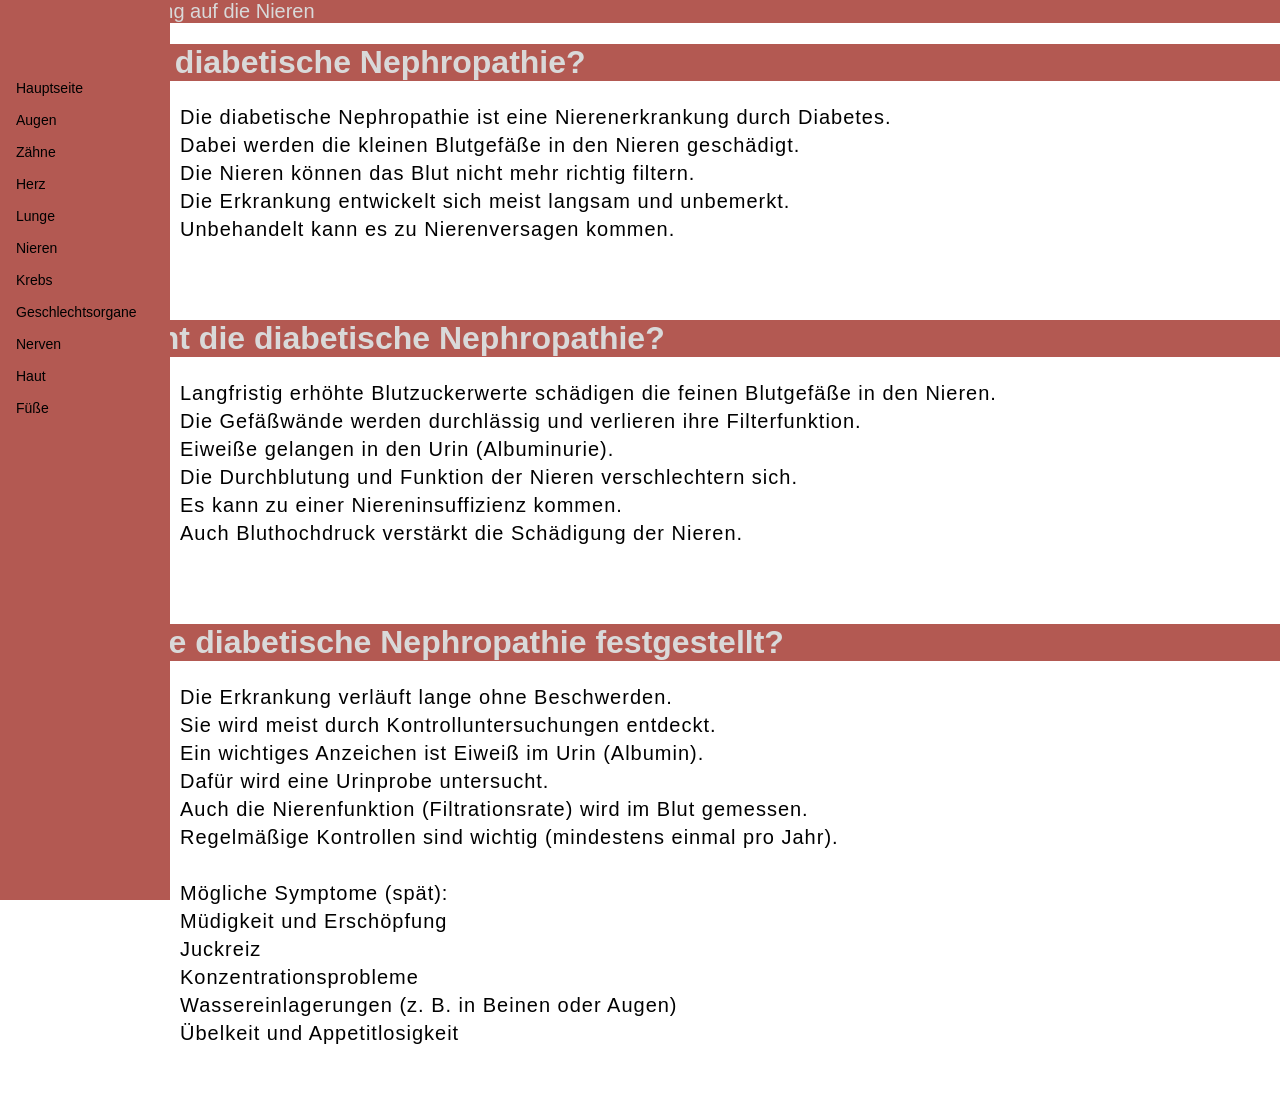
<file: Nieren.html>
<html>
<head>
<title>Nieren</title>
<link rel="stylesheet" href="css.css"></head>
<body>




<ul> 
<br>
<br>
<br>
<br>
  <li><a href="index.html">Hauptseite</a></li>
  <li><a href="Augen.html">Augen</a></li>
  <li><a href="Zähne.html">Zähne</a></li>
  <li><a href="Herz.html">Herz</a></li>
  <li><a href="Lunge.html">Lunge</a></li>
  <li><a href="Nieren.html">Nieren</a></li>
  <li><a href="Krebs.html">Krebs</a></li>
  <li><a href="Geschlechtsorgane.html">Geschlechtsorgane</a></li>
  <li><a href="Nerven.html">Nerven</a></li>
  <li><a href="Haut.html">Haut</a></li>
  <li><a href="Füße.html">Füße</a></li>
</ul> 


<p>geheim!! Auswirkung auf die Nieren</p>

<h1>Was ist die diabetische Nephropathie?</h1>
<div>Die diabetische Nephropathie ist eine Nierenerkrankung durch Diabetes.<br>
 Dabei werden die kleinen Blutgefäße in den Nieren geschädigt.<br>
 Die Nieren können das Blut nicht mehr richtig filtern.<br>
 Die Erkrankung entwickelt sich meist langsam und unbemerkt.<br>
 Unbehandelt kann es zu Nierenversagen kommen.<br><br><br></div>

<h1>Wie entsteht die diabetische Nephropathie?</h1>
<div>Langfristig erhöhte Blutzuckerwerte schädigen die feinen Blutgefäße in den Nieren.<br>
 Die Gefäßwände werden durchlässig und verlieren ihre Filterfunktion.<br>
 Eiweiße gelangen in den Urin (Albuminurie).<br>
 Die Durchblutung und Funktion der Nieren verschlechtern sich.<br>
 Es kann zu einer Niereninsuffizienz kommen.<br>
 Auch Bluthochdruck verstärkt die Schädigung der Nieren.<br><br><br></div>

<h1>Wie wird die diabetische Nephropathie festgestellt?</h1>
<div>Die Erkrankung verläuft lange ohne Beschwerden.<br>
 Sie wird meist durch Kontrolluntersuchungen entdeckt.<br>
 Ein wichtiges Anzeichen ist Eiweiß im Urin (Albumin).<br>
 Dafür wird eine Urinprobe untersucht.<br>
 Auch die Nierenfunktion (Filtrationsrate) wird im Blut gemessen.<br>
 Regelmäßige Kontrollen sind wichtig (mindestens einmal pro Jahr).<br><br>
Mögliche Symptome (spät):<br>
 Müdigkeit und Erschöpfung<br>
 Juckreiz<br>
 Konzentrationsprobleme<br>
 Wassereinlagerungen (z. B. in Beinen oder Augen)<br>
 Übelkeit und Appetitlosigkeit<br><br><br></div>

</body>
</html>
</file>
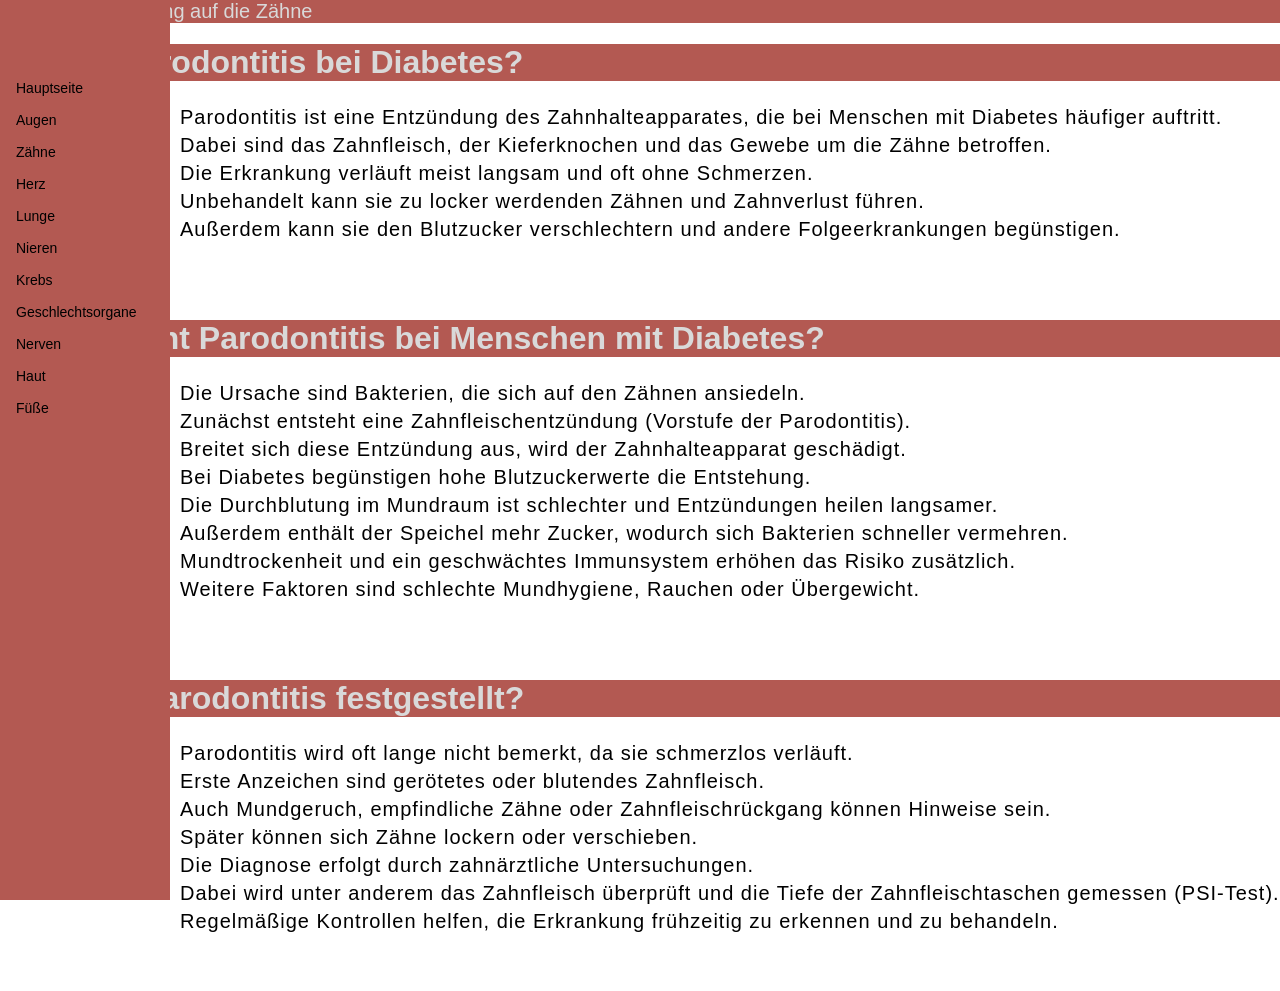
<file: Zähne.html>
<html>
<head>
<title>Zähne</title>
<link rel="stylesheet" href="css.css"></head>
<body>




<ul> 
<br>
<br>
<br>
<br>
  <li><a href="index.html">Hauptseite</a></li>
  <li><a href="Augen.html">Augen</a></li>
  <li><a href="Zähne.html">Zähne</a></li>
  <li><a href="Herz.html">Herz</a></li>
  <li><a href="Lunge.html">Lunge</a></li>
  <li><a href="Nieren.html">Nieren</a></li>
  <li><a href="Krebs.html">Krebs</a></li>
  <li><a href="Geschlechtsorgane.html">Geschlechtsorgane</a></li>
  <li><a href="Nerven.html">Nerven</a></li>
  <li><a href="Haut.html">Haut</a></li>
  <li><a href="Füße.html">Füße</a></li>
</ul> 

<p>geheim!! Auswirkung auf die Zähne</p>

<h1>Was ist Parodontitis bei Diabetes?</h1><div>
Parodontitis ist eine Entzündung des Zahnhalteapparates, die bei Menschen mit Diabetes häufiger auftritt.<br>
Dabei sind das Zahnfleisch, der Kieferknochen und das Gewebe um die Zähne betroffen.<br>
Die Erkrankung verläuft meist langsam und oft ohne Schmerzen.<br>
Unbehandelt kann sie zu locker werdenden Zähnen und Zahnverlust führen.<br>
Außerdem kann sie den Blutzucker verschlechtern und andere Folgeerkrankungen begünstigen.<br><br><br></div>


<h1>Wie entsteht Parodontitis bei Menschen mit Diabetes?</h1><div>
Die Ursache sind Bakterien, die sich auf den Zähnen ansiedeln.<br>
Zunächst entsteht eine Zahnfleischentzündung (Vorstufe der Parodontitis).<br>
Breitet sich diese Entzündung aus, wird der Zahnhalteapparat geschädigt.<br>
Bei Diabetes begünstigen hohe Blutzuckerwerte die Entstehung.<br>
Die Durchblutung im Mundraum ist schlechter und Entzündungen heilen langsamer.<br>
Außerdem enthält der Speichel mehr Zucker, wodurch sich Bakterien schneller vermehren.<br>
Mundtrockenheit und ein geschwächtes Immunsystem erhöhen das Risiko zusätzlich.<br>
Weitere Faktoren sind schlechte Mundhygiene, Rauchen oder Übergewicht.<br><br><br></div>


<h1>Wie wird Parodontitis festgestellt?</h1><div>
Parodontitis wird oft lange nicht bemerkt, da sie schmerzlos verläuft.<br>
Erste Anzeichen sind gerötetes oder blutendes Zahnfleisch.<br>
Auch Mundgeruch, empfindliche Zähne oder Zahnfleischrückgang können Hinweise sein.<br>
Später können sich Zähne lockern oder verschieben.<br>
Die Diagnose erfolgt durch zahnärztliche Untersuchungen.<br>
Dabei wird unter anderem das Zahnfleisch überprüft und die Tiefe der Zahnfleischtaschen gemessen (PSI-Test).<br>
Regelmäßige Kontrollen helfen, die Erkrankung frühzeitig zu erkennen und zu behandeln.<br><br><br></div>
</body>
</html>
</file>
<file: css.css>
body {
  margin: 0;
  font-family: Arial, Helvetica, sans-serif;
}

p {
  font-size: 20px;
  color: #d9d9d9;
  text-align: left;
  background-color: #b35952;
}

h1 {
  color: #d9d9d9;
  text-align: left;
  background-color: #b35952;
}

ul {
  list-style-type: none;
  margin: 0;
  padding: 0;
  width: 170px;
  background-color: #b35952;
  position: fixed;
  height: 100%;
  overflow: auto;
}

li a {
  display: block;
  color: black;
  padding: 8px 16px;
  text-decoration: none;
  font-size: 14px;
}

li a.active {
  background-color: #04AA6D;
  color: white;
}

li a:hover:not(.active) {
  background-color: #d9d9d9;
  color: #b35952;
}

div {
  line-height: 1.4;
  margin-left: 180px; 
  letter-spacing: 1px;
  font-size: 20px;
}




@media screen and (max-width: 768px) {
  ul {
    position: relative;
    width: 100%;
    height: auto;
  }
.content {
  margin-left: 170px;
  box-sizing: border-box;
}
</file>
